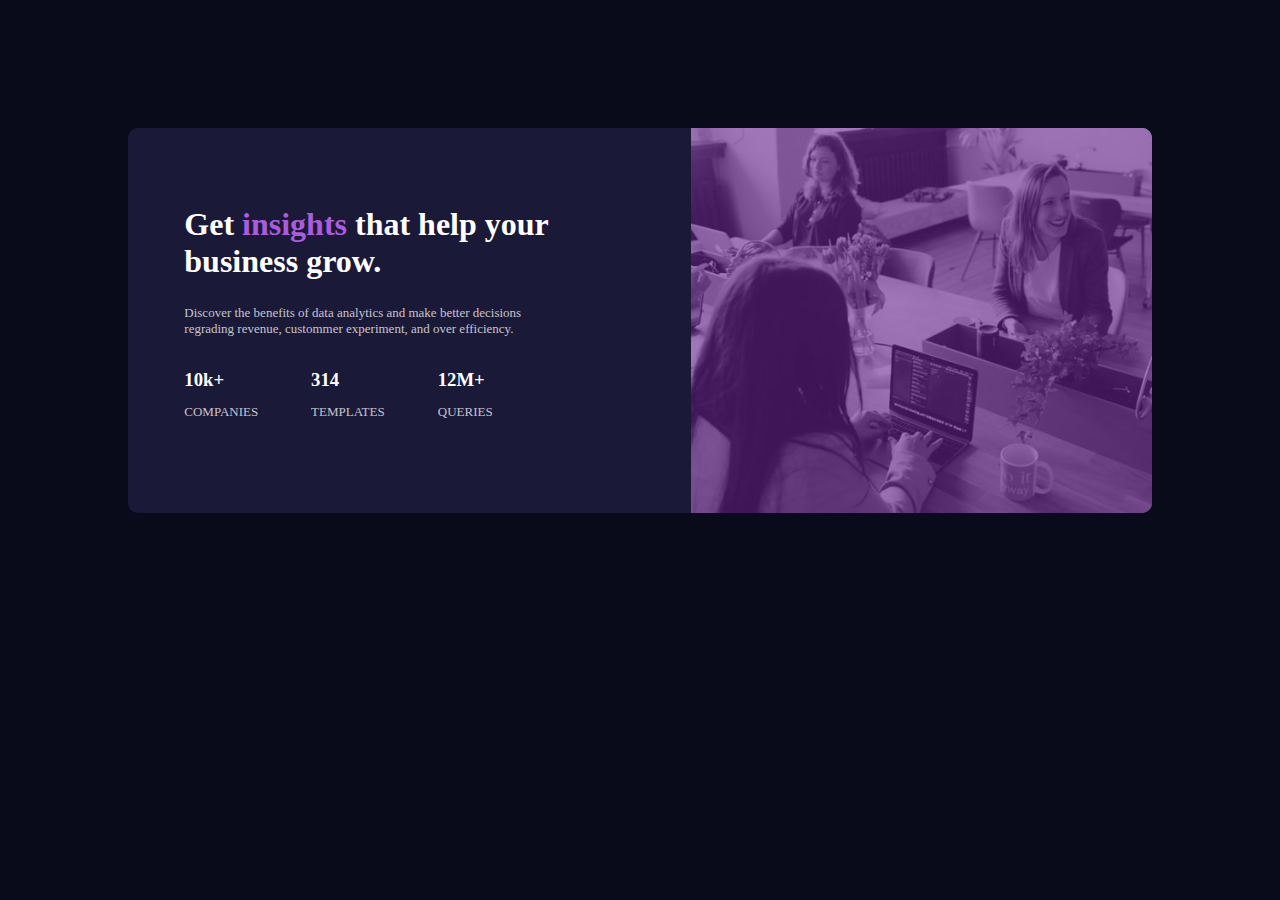
<file: index.html>
<!DOCTYPE html>
<html lang="en">
  <head>
    <meta charset="UTF-8" />
    <meta http-equiv="X-UA-Compatible" content="IE=edge" />
    <meta name="viewport" content="width=1440px, initial-scale=1.0" />
    <link rel="stylesheet" href="previewcard.css">
    <title>Preview card for your Business</title>
  </head>
  <body>
      <main>

          <div class="content">
            <h1>
              Get <span class="text-pink">insights</span> that help your business
              grow.
            </h1>
            <p>
              Discover the benefits of data analytics and make better decisions
              regrading revenue, custommer experiment, and over efficiency.
            </p>
      
            <div class="analytic">
              <div>
                  <h3>10k+</h3>
                  <p>COMPANIES</p>
              </div>
              <div>
                  <h3>314</h3>
                  <p>TEMPLATES</p>
              </div>
              <div>
                  <h3>12M+</h3>
                  <p>QUERIES</p>
              </div>
            </div>
          </div>
          <figure>
              <img src="images/image-header-desktop.jpg" alt="Data analytic for Business">
          </figure>
      </main>
  </body>
</html>
</file>
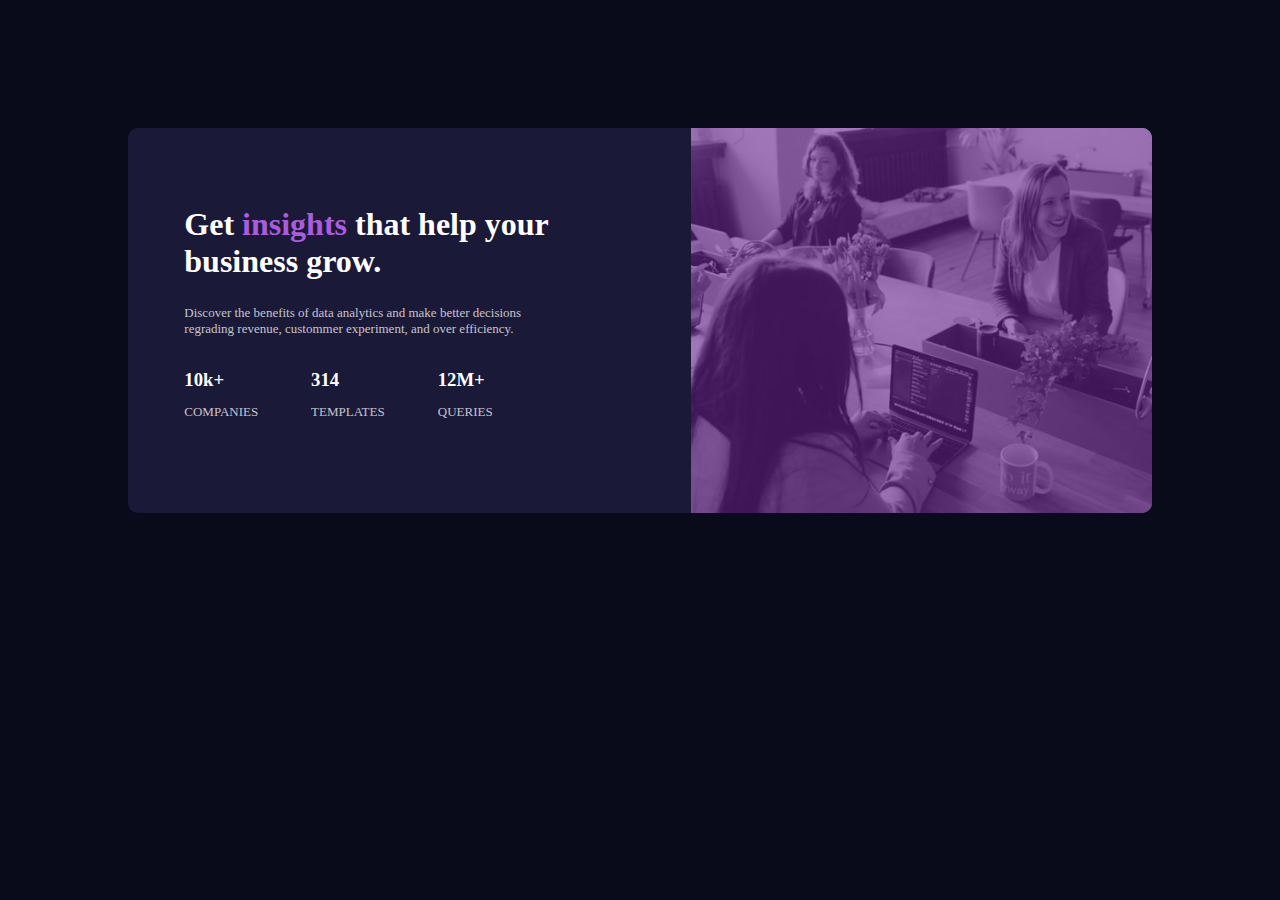
<file: previewcard.html>
<!DOCTYPE html>
<html lang="en">
  <head>
    <meta charset="UTF-8" />
    <meta http-equiv="X-UA-Compatible" content="IE=edge" />
    <meta name="viewport" content="width=1440px, initial-scale=1.0" />
    <link rel="stylesheet" href="previewcard.css">
    <title>Preview card for your Business</title>
  </head>
  <body>
      <main>

          <div class="content">
            <h1>
              Get <span class="text-pink">insights</span> that help your business
              grow.
            </h1>
            <p>
              Discover the benefits of data analytics and make better decisions
              regrading revenue, custommer experiment, and over efficiency.
            </p>
      
            <div class="analytic">
              <div>
                  <h3>10k+</h3>
                  <p>COMPANIES</p>
              </div>
              <div>
                  <h3>314</h3>
                  <p>TEMPLATES</p>
              </div>
              <div>
                  <h3>12M+</h3>
                  <p>QUERIES</p>
              </div>
            </div>
          </div>
          <figure>
              <img src="images/image-header-desktop.jpg" alt="Data analytic for Business">
          </figure>
      </main>
  </body>
</html>
</file>
<file: previewcard.css>
@font-face {
    font-family: Inter;
    src: url(https://fonts.google.com/specimen/Inter);
    font-weight: 400, 700;
}
@font-face {
    font-family: Lexend Deca;
    src: url(https://fonts.google.com/specimen/Lexend+Deca);
    font-weight: 400;
}

body{
    background-color: hsl(233, 47%, 7%);
    margin: 0;
}
main{
    background-color: hsl(244, 38%, 16%) !important;
    font-family: Inter;
    width: 80%;
    height: fit-content;
    margin: 10%;
    border-radius: 10px;
    display: grid;
    grid-template-columns: 55% 45%;
}

.content{
    padding: 10%;
    padding-right: 15%;
    flex-direction: column;
    align-items: center;
}
h1{
    color: hsl(0, 0%, 100%);
    margin-bottom: 2vw;
}
.text-pink{
    color: hsl(277, 64%, 61%) !important;
}
p{
    color: hsla(0, 0%, 100%, 0.75);
    text-align: left;
    font-size: 13px;
    margin-right: 5%;
    padding-right: 15%;
}

.analytic{
    font-family: Lexend Deca;
    display: grid;
    justify-content: flex-start;
    grid-template-columns: repeat(3, 30%);
    margin: 1vw 0 0 0;
}
h3{
    color: hsl(0, 0%, 100%);
    font-family: Inter;
    margin-bottom: 0.1vw;
}
figure{
    position: relative;
    content: "";
    width: 100%;
    height: 100%;
    margin: 0;
}
figure::before{
  content: '';
  position: absolute;
  width: 100%;
  height: 100%;
  background: hsl(278, 62%, 35%);
  border-radius: 0 10px 10px 0;
  opacity: .6;
  z-index: 1;
}
figure>img{
    width: 100%;
    height: 100%;
    border-radius: 0 10px 10px 0;
}
</file>
